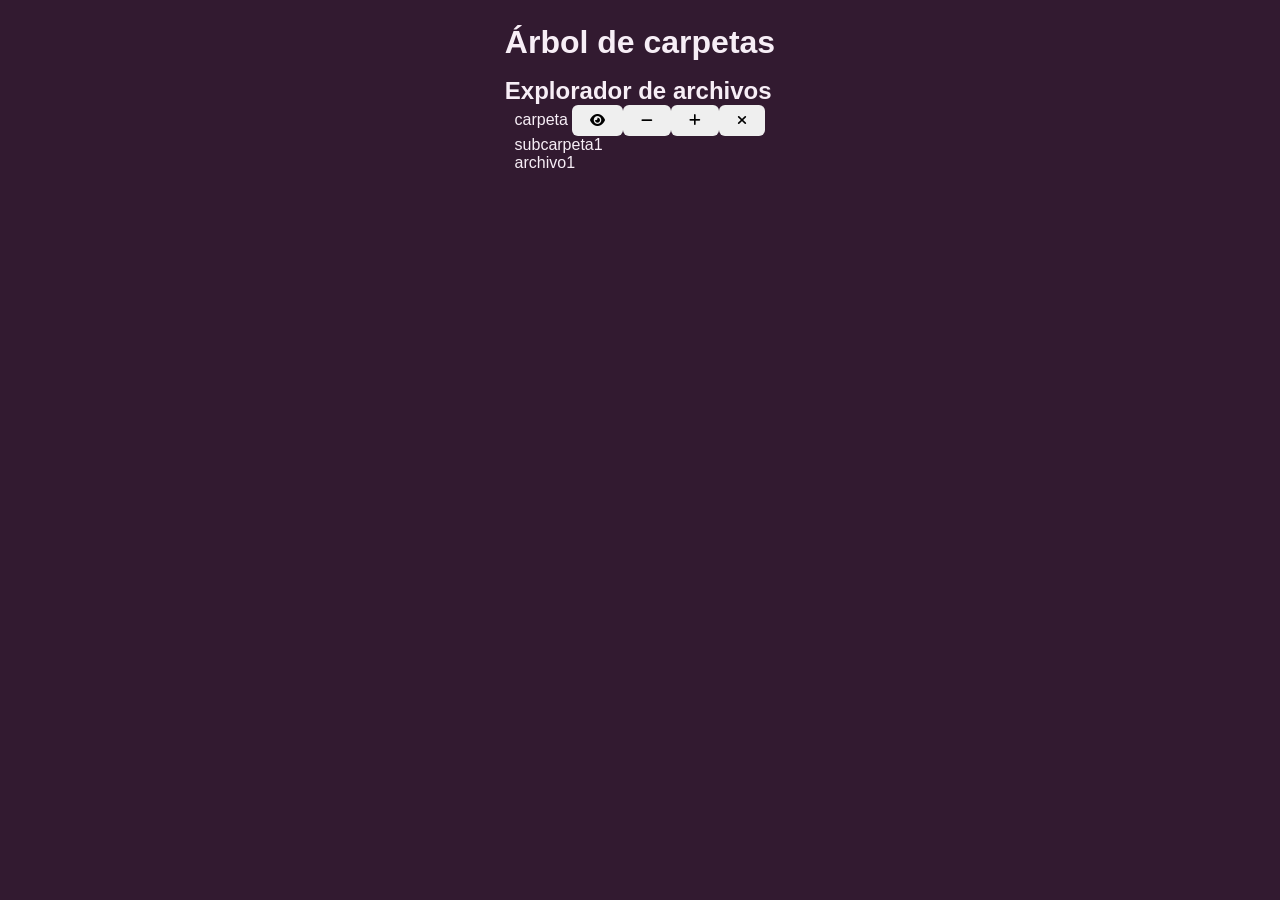
<file: Explorador_De_Carpetas/index.html>
<!DOCTYPE html>
<html lang="es">
    <head>
        <meta charset="UTF-8">
        <meta name="viewport" content="width=device-width, initial-scale=1.0">
        <title>Torre de Hanói</title>
            
            <!-- Icon -->
            <link rel="icon" href="Images/Icono/juego.png">
            
            <!-- Fav-Icons -->
            <link rel="stylesheet" href="https://cdnjs.cloudflare.com/ajax/libs/font-awesome/6.7.2/css/all.min.css"
                integrity="sha512-Evv84Mr4kqVGRNSgIGL/F/aIDqQb7xQ2vcrdIwxfjThSH8CSR7PBEakCr51Ck+w+/U6swU2Im1vVX0SVk9ABhg=="
                crossorigin="anonymous"
                referrerpolicy="no-referrer"
            />

            <!-- CSS -->
            <link rel="stylesheet" href="CSS/style.css">
            
            <!-- JS -->
            <!-- <script src="JS/script.js" defer></script>-->
    </head>
    <body>
        <header></header>
        <main>
            <ul>carpeta <button><i class="fa-solid fa-eye"></i></button><button><i class="fa-solid fa-minus"></i></button><a href="#"><button><i class="fa-solid fa-plus"></i></button></a><button><i class="fa-solid fa-xmark"></i></button>
                <ol>subcarpeta1</ol>
                <ol>archivo1</ol>
            </ul>
            <script src="JS/script.js"></script>
        </main>
        <footer></footer>
    </body>
</html
</file>
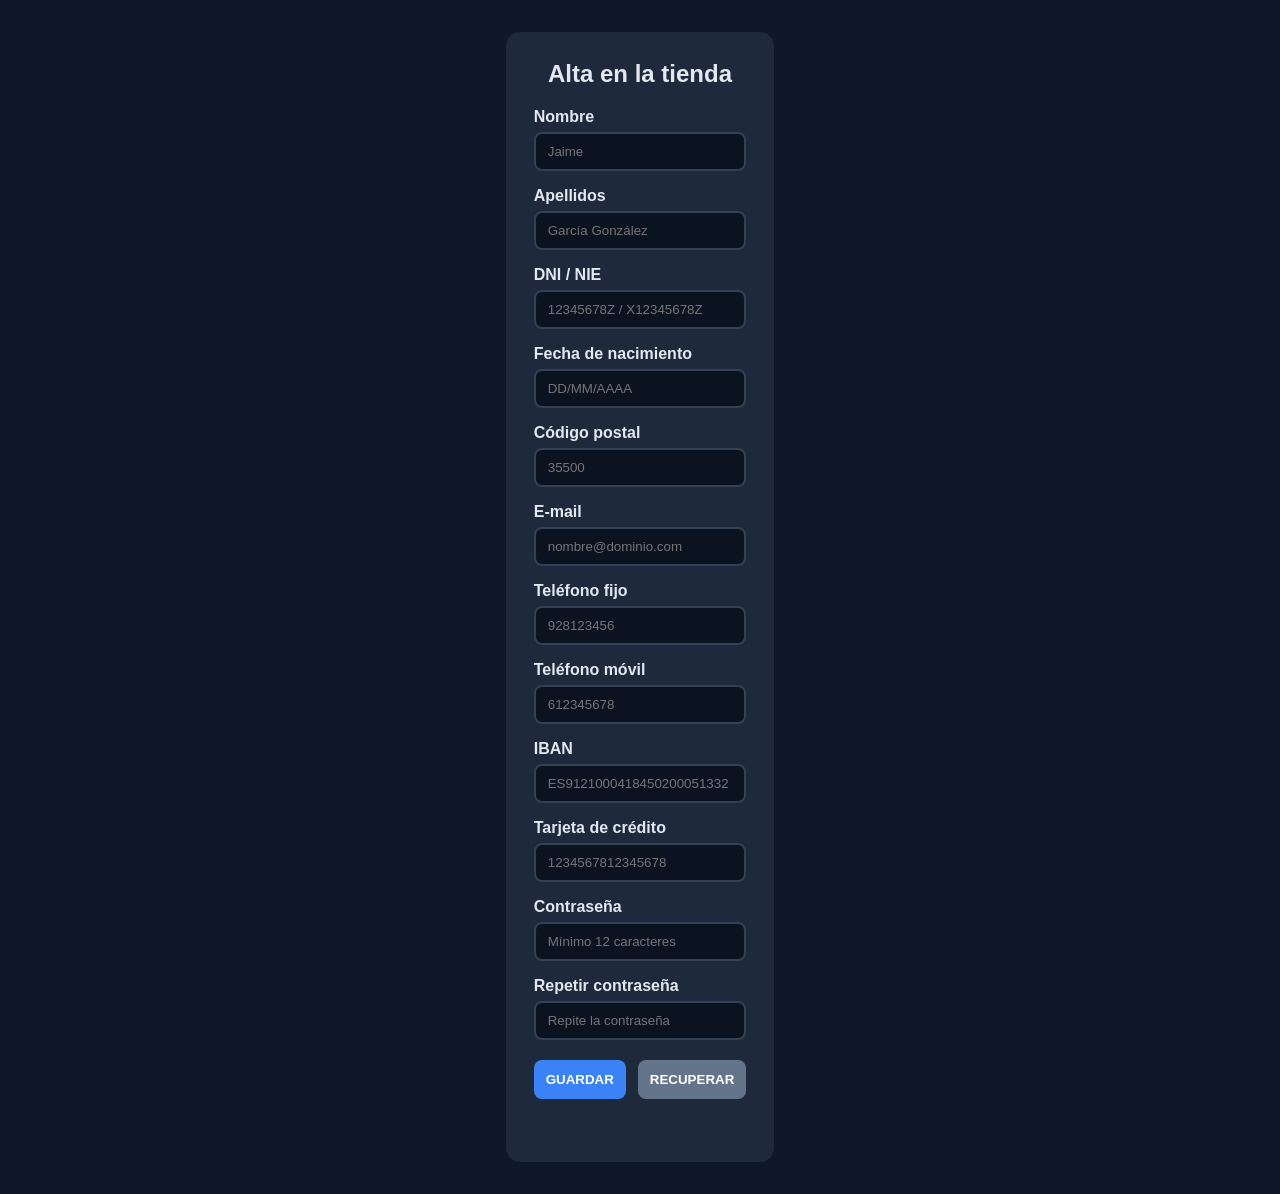
<file: Formulario_Validacion_De_Expresiones/index.html>
<!DOCTYPE html>
<html lang="es">
    <head>
        <meta charset="UTF-8">
        <meta name="viewport" content="width=device-width, initial-scale=1.0">
        <title>Formulario de Validaciones</title>
            
            <!-- Icon -->
            <link rel="icon" href="Images/Icono/formularioWeb.png">
            
            <!-- Fav-Icons -->
            <link rel="stylesheet" href="https://cdnjs.cloudflare.com/ajax/libs/font-awesome/6.7.2/css/all.min.css"
                integrity="sha512-Evv84Mr4kqVGRNSgIGL/F/aIDqQb7xQ2vcrdIwxfjThSH8CSR7PBEakCr51Ck+w+/U6swU2Im1vVX0SVk9ABhg=="
                crossorigin="anonymous"
                referrerpolicy="no-referrer"
            />

            <!-- CSS -->
            <link rel="stylesheet" href="CSS/style.css">
            
            <!-- JS -->
            <!-- <script src="JS/script.js" defer></script>-->
    </head>
    <body>
        <header></header>
        <main> <script src="JS/script.js"></script> </main>
        <footer></footer>
    </body>
</html>
</file>
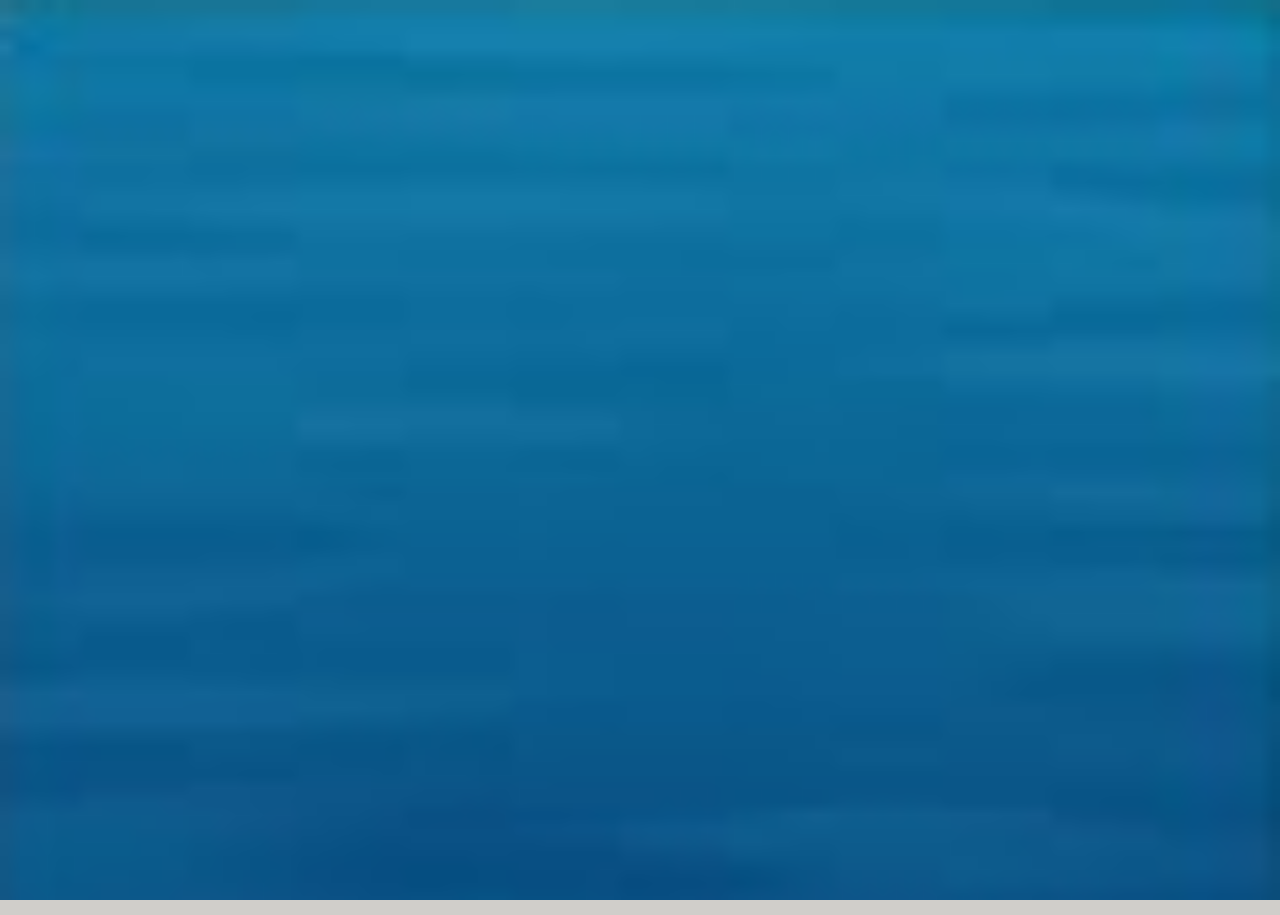
<file: Hundir_La_Flota/index.html>
<!DOCTYPE html>
<html lang="es">
    <head>
        <meta charset="UTF-8">
        <meta name="viewport" content="width=device-width, initial-scale=1.0">
        <title>Hundir la Flota</title>
        
        <!-- Icon -->
        <link rel="icon" href="Images/Icono/juego.png">
        
        <!-- Fav-Icons -->
        <link rel="stylesheet" href="https://cdnjs.cloudflare.com/ajax/libs/font-awesome/6.7.2/css/all.min.css"
            integrity="sha512-Evv84Mr4kqVGRNSgIGL/F/aIDqQb7xQ2vcrdIwxfjThSH8CSR7PBEakCr51Ck+w+/U6swU2Im1vVX0SVk9ABhg=="
            crossorigin="anonymous"
            referrerpolicy="no-referrer"
        />

        <!-- CSS -->
        <link rel="stylesheet" href="CSS/style.css">
        
        <!-- JS -->
        <!-- <script src="JS/script.js" defer></script>-->
    </head>
    <body>
        <header></header>
        <main>
            <script src="JS/script.js"></script>
        </main>
        <footer></footer>
    </body>
</html>
</file>
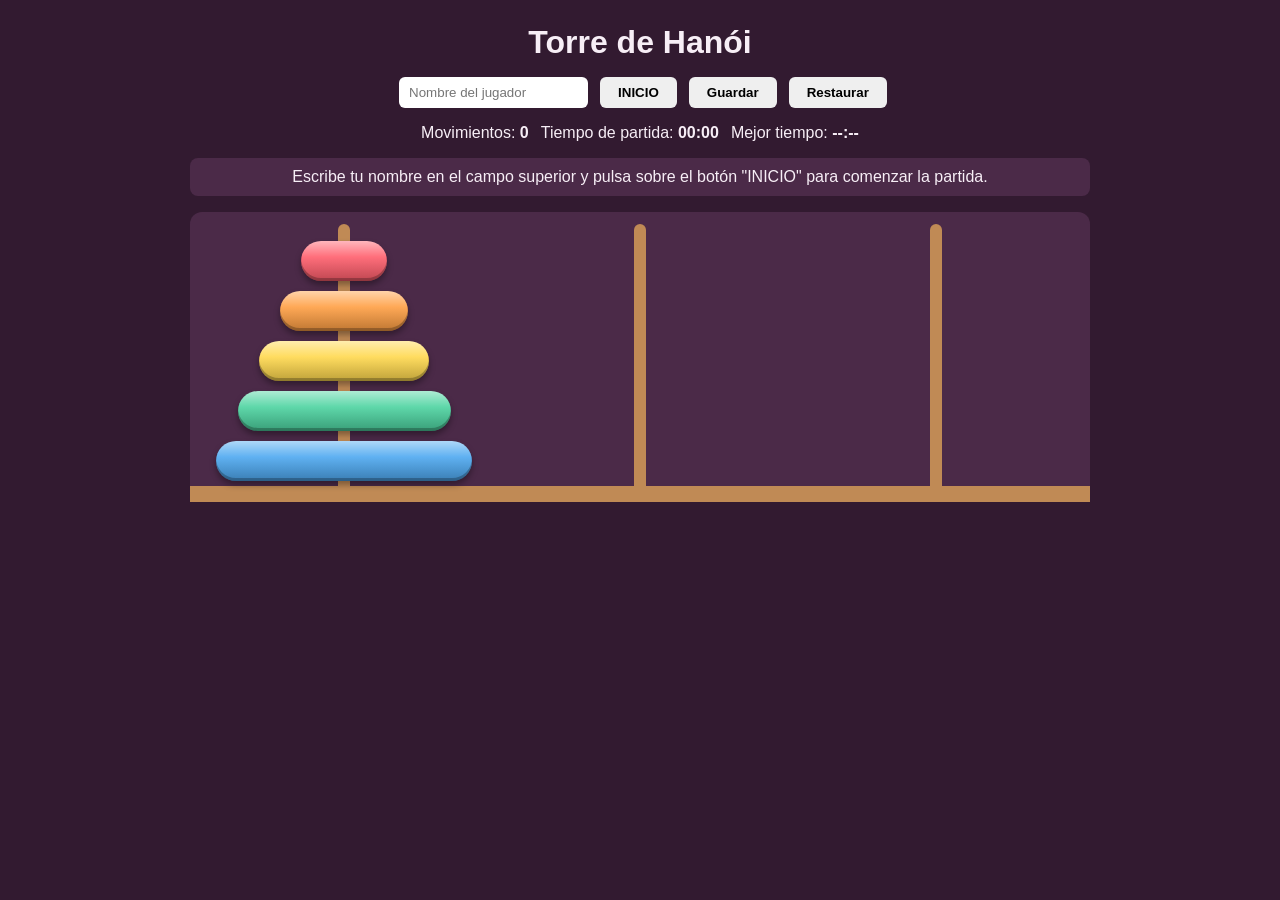
<file: Torre_De_Hanói/index.html>
<!DOCTYPE html>
<html lang="es">
    <head>
        <meta charset="UTF-8">
        <meta name="viewport" content="width=device-width, initial-scale=1.0">
        <title>Torre de Hanói</title>
            
            <!-- Icon -->
            <link rel="icon" href="Images/Icono/juego.png">
            
            <!-- Fav-Icons -->
            <link rel="stylesheet" href="https://cdnjs.cloudflare.com/ajax/libs/font-awesome/6.7.2/css/all.min.css"
                integrity="sha512-Evv84Mr4kqVGRNSgIGL/F/aIDqQb7xQ2vcrdIwxfjThSH8CSR7PBEakCr51Ck+w+/U6swU2Im1vVX0SVk9ABhg=="
                crossorigin="anonymous"
                referrerpolicy="no-referrer"
            />

            <!-- CSS -->
            <link rel="stylesheet" href="CSS/style.css">
            
            <!-- JS -->
            <!-- <script src="JS/script.js" defer></script>-->
    </head>
    <body>
        <header></header>
        <main>
            <script src="JS/script.js"></script>
        </main>
        <footer></footer>
    </body>
</html>
</file>
<file: Explorador_De_Carpetas/CSS/style.css>
/* <========== Variables ==========> */

/**
 * Medidas y colores reutilizables.
 *     "--alturaCelda" Alto de cada celda de la torre (y por tanto de cada disco).
 */
:root{
    --alturaCelda: 50px;
    /*
    --colorFondo: #1E2A38;
    --colorTablero: #2E3F52;
    --colorMadera: #A0703C;
    --colorTexto: #F1F4F8;
    --colorSeleccion: #FFD43B;
    */
    --colorFondo: #321A30;
    --colorTablero: #4B2A48;
    --colorMadera: #C08A55;
    --colorTexto: #F7EEF6;
    --colorSeleccion: #FFFFFF;
}


/* <========== Generales ==========> */

/* Reseteo general, aplicado a todos los elementos de la página ("*" selector universal). */
*{
    margin: 0;
    padding: 0;
    box-sizing: border-box;
}

/* Cuerpo de la página: contenido centrado en horizontal. */
body{
    min-height: 100vh;
    display: flex;
    flex-direction: column;
    align-items: center;
    padding: 24px 16px;
    background-color: var(--colorFondo);
    color: var(--colorTexto);
    font-family: "Segoe UI", Arial, sans-serif;
}

/* Contenedor principal: ocupa casi todo el ancho, con un máximo para pantallas grandes. */
main{
    width: 100%;
    max-width: 900px;
    display: flex;
    flex-direction: column;
    align-items: center;
    gap: 16px;
}

h1{ margin-bottom: 16px; text-align: center; }

/* Mensaje de error del programa. */
.mensaje.error{ background-color: #8B1E1E; }


/* <========== Panel de control y marcadores ==========> */

/* Fila con el nombre del jugador y los botones (pasan a varias filas si la pantalla es estrecha). */
.panel, .marcadores{
    display: flex;
    flex-wrap: wrap;
    justify-content: center;
    align-items: center;
    gap: 12px;
}

.panel input{
    margin-left: 6px;
    padding: 8px 10px;
    border-radius: 6px;
    border: none;
}

button{
    padding: 8px 18px;
    font-weight: 600;
    border: none;
    border-radius: 6px;
    cursor: pointer;
}

/* Marcadores: números destacados. */
.marcadores span{ font-weight: 700; }

/* División de mensajes del juego. */
.mensaje{
    width: 100%;
    padding: 10px 16px;
    text-align: center;
    background-color: var(--colorTablero);
    border-radius: 8px;
}

/* Mensaje de éxito (torre terminada): fondo verde. */
.mensaje.exito{ background-color: #2F7D4A; }

/* Mensaje de aviso (movimiento no permitido): fondo ámbar con texto oscuro. */
.mensaje.aviso{
    background-color: #F2C14E;
    color: #1E2A38;
}


/* <========== Tablero ==========> */

/* Las tres torres en fila, apoyadas sobre una base común. */
.tablero{
    width: 100%;
    display: flex;
    justify-content: space-between;
    gap: 12px;
    padding: 24px 12px 0;
    background-color: var(--colorTablero);
    border-bottom: 16px solid var(--colorMadera); /* Base de madera común a las tres torres. */
    border-radius: 12px 12px 0 0;
}

/**
 * Torre: columna de celdas.
 *     "position: relative" sirve de referencia para colocar el palo ("::before") en su centro.
 */
.torre{
    position: relative;
    flex: 1;
    display: flex;
    flex-direction: column;
    cursor: pointer;
}

/* Palo vertical de la torre, dibujado con CSS detrás de los discos ("::before" crea un elemento extra sin tocar el HTML). */
.torre::before{
    content: "";
    position: absolute;
    left: 50%;
    top: -12px;
    bottom: 0;
    width: 12px;
    transform: translateX(-50%); /* Centra el palo (lo desplaza la mitad de su propio ancho). */
    background-color: var(--colorMadera);
    border-radius: 6px 6px 0 0;
}

/* Celda de la torre: hueco para un disco, centrado. "position: relative" la pone por delante del palo. */
.celda{
    position: relative;
    height: var(--alturaCelda);
    display: flex;
    justify-content: center;
    align-items: center;
}


/* <========== Discos ==========> */

/**
 * Disco: ocupa casi todo el alto de la celda; el ancho y el color base los pone el JS según su tamaño ("style.width" y "style.backgroundColor").
 *     "background-image" pinta un degradado ENCIMA del color base: brillo blanco arriba y sombra oscura abajo, para dar efecto de volumen (como una pieza de madera barnizada).
 *     "box-shadow" añade dos sombras: una interior (borde más oscuro, "inset") y otra exterior (el disco "flota" sobre el tablero).
 */
.disco{
    height: 80%;
    border-radius: 999px; /* Valor muy grande: los extremos quedan totalmente redondeados, sea cual sea el ancho del disco. */
    background-image: linear-gradient(to bottom, rgba(255, 255, 255, 0.55) 0%, rgba(255, 255, 255, 0.10) 40%, rgba(0, 0, 0, 0.25) 100%);
    box-shadow: inset 0 -3px 0 rgba(0, 0, 0, 0.25), 0 4px 6px rgba(0, 0, 0, 0.35);
    transition: transform 0.15s; /* Animación suave al cambiar de posición ("transform"). */
}

/* Disco con el ratón encima: se eleva un poco para indicar que se puede pulsar. */
.disco:hover{ transform: translateY(-3px); }

/* Disco seleccionado para mover (se añadirá/quitará esta clase desde JS): se eleva más y se rodea de un brillo amarillo. */
.disco.seleccionado{
    transform: translateY(-8px);
    box-shadow: 0 0 0 4px var(--colorSeleccion), 0 8px 14px rgba(0, 0, 0, 0.45);
}
</file>
<file: Formulario_Validacion_De_Expresiones/CSS/style.css>
/* <========== Variables ==========> */

/* Colores reutilizables de la página (se leen con "var(--nombre)"). */
:root{
    --colorFondo:      #0f172a;
    --colorTarjeta:    #1e293b;
    --colorTexto:      #e2e8f0;
    --colorBorde:      #334155;
    --colorPrincipal:  #3b82f6;
    --colorValido:     #22c55e;
    --colorError:      #ef4444;
}


/* <========== Generales ==========> */

/* Reinicio básico aplicado a todos los elementos. */
*{
    margin: 0;
    padding: 0;
    box-sizing: border-box;
}

/* Cuerpo: fondo oscuro y formulario centrado en horizontal. */
body{
    min-height: 100vh;
    display: flex;
    justify-content: center;
    align-items: flex-start;
    padding: 32px 16px;
    background-color: var(--colorFondo);
    color: var(--colorTexto);
    font-family: "Segoe UI", Arial, sans-serif;
}


/* <========== Formulario ==========> */

/* Tarjeta que contiene todo el formulario. */
form{
    width: 100%;
    max-width: 520px;
    padding: 28px;
    background-color: var(--colorTarjeta);
    border-radius: 14px;
}

h1{ margin-bottom: 20px; text-align: center; font-size: 1.5rem; }

/* Cada campo: etiqueta arriba, input debajo y aviso oculto. */
.campo{ margin-bottom: 16px; display: flex; flex-direction: column; }

.campo label{ margin-bottom: 6px; font-weight: 600; }

.campo input{
    padding: 10px 12px;
    border: 2px solid var(--colorBorde);
    border-radius: 8px;
    background-color: #0b1220;
    color: var(--colorTexto);
    outline: none;
}

.campo input:focus{ border-color: var(--colorPrincipal); }

/* Estados de validación (las clases las añade el JS). */
.campo input.valido{ border-color: var(--colorValido); }
.campo input.error{ border-color: var(--colorError); }

/* Aviso con el formato correcto: oculto por defecto, visible si el campo es erróneo. */
.aviso{
    margin-top: 6px;
    font-size: 0.85rem;
    color: var(--colorError);
    display: none;
}

/* El aviso se muestra cuando su input hermano tiene la clase "error". */
.campo input.error ~ .aviso{ display: block; }


/* <========== Botones ==========> */

.botones{ display: flex; gap: 12px; margin-top: 20px; }

button{
    flex: 1;
    padding: 12px;
    border: none;
    border-radius: 8px;
    color: #ffffff;
    font-weight: 700;
    cursor: pointer;
}

.guardar{ background-color: var(--colorPrincipal); }
.recuperar{ background-color: #64748b; }

button:hover{ opacity: 0.9; }


/* <========== Mensaje de resultado ==========> */

.mensaje{ margin-top: 16px; min-height: 1.2em; text-align: center; font-weight: 600; }
.mensaje.exito{ color: var(--colorValido); }
.mensaje.error{ color: var(--colorError); }
</file>
<file: Hundir_La_Flota/CSS/style.css>
/**
 * Define el tamaño de cada casilla del tablero (se aplica en la tabla y en el cálculo del tamaño de las imágenes de los barcos).
 *     ":root" variable inventada que funciona igual que un "const" de JS (en este caso guarda un valor con un nombre y lo usa en varios sitios).
 */
:root{ --casilla: 50px; } /* "--" Cualquier nombre que empiece por + "casilla" */

*{
    margin: 0;
    padding: 0;
    box-sizing: border-box;
}

body{
    min-width: 100vh;
    min-height: 100vh;
    display: flex;
    flex-direction: column;
    justify-content: center;
    align-items: center;
    background-color: #d0ceca;
    margin-top: 15px;

    background-image: url("../Images/Agua/oceanoEnCalma.png");
    background-size: cover;
    background-attachment: fixed;
}

.tablero{ border-collapse: collapse; }

.tablero th, .tablero td{
    width: var(--casilla);
    height: var(--casilla);
    text-align: center;
    border: 1px solid black;
}

.tablero th{ background-color: #a9a6a0; }

.agua{
    position: relative;
    padding: 0;
    background-image: url("../Images/Agua/oceanoRevuelto.png");
    background-size: cover;
}

.imagenBarco{
    position: absolute;
    top: 0;
    left: 0;
    width: calc(var(--casilla) * var(--longitud));
    height: var(--casilla);
    object-fit: fill;
    z-index: 1;
}

.imagenBarco.vertical{
    transform-origin: top left;
    transform: rotate(90deg) translateY(-100%);
}
</file>
<file: Torre_De_Hanói/CSS/style.css>
/* <========== Variables ==========> */

/**
 * Medidas y colores reutilizables.
 *     "--alturaCelda" Alto de cada celda de la torre (y por tanto de cada disco).
 */
:root{
    --alturaCelda: 50px;
    /*
    --colorFondo: #1E2A38;
    --colorTablero: #2E3F52;
    --colorMadera: #A0703C;
    --colorTexto: #F1F4F8;
    --colorSeleccion: #FFD43B;
    */
    --colorFondo: #321A30;
    --colorTablero: #4B2A48;
    --colorMadera: #C08A55;
    --colorTexto: #F7EEF6;
    --colorSeleccion: #FFFFFF;
}


/* <========== Generales ==========> */

/* Reseteo general, aplicado a todos los elementos de la página ("*" selector universal). */
*{
    margin: 0;
    padding: 0;
    box-sizing: border-box;
}

/* Cuerpo de la página: contenido centrado en horizontal. */
body{
    min-height: 100vh;
    display: flex;
    flex-direction: column;
    align-items: center;
    padding: 24px 16px;
    background-color: var(--colorFondo);
    color: var(--colorTexto);
    font-family: "Segoe UI", Arial, sans-serif;
}

/* Contenedor principal: ocupa casi todo el ancho, con un máximo para pantallas grandes. */
main{
    width: 100%;
    max-width: 900px;
    display: flex;
    flex-direction: column;
    align-items: center;
    gap: 16px;
}

h1{ margin-bottom: 16px; text-align: center; }

/* Mensaje de error del programa. */
.mensaje.error{ background-color: #8B1E1E; }


/* <========== Panel de control y marcadores ==========> */

/* Fila con el nombre del jugador y los botones (pasan a varias filas si la pantalla es estrecha). */
.panel, .marcadores{
    display: flex;
    flex-wrap: wrap;
    justify-content: center;
    align-items: center;
    gap: 12px;
}

.panel input{
    margin-left: 6px;
    padding: 8px 10px;
    border-radius: 6px;
    border: none;
}

button{
    padding: 8px 18px;
    font-weight: 600;
    border: none;
    border-radius: 6px;
    cursor: pointer;
}

/* Marcadores: números destacados. */
.marcadores span{ font-weight: 700; }

/* División de mensajes del juego. */
.mensaje{
    width: 100%;
    padding: 10px 16px;
    text-align: center;
    background-color: var(--colorTablero);
    border-radius: 8px;
}

/* Mensaje de éxito (torre terminada): fondo verde. */
.mensaje.exito{ background-color: #2F7D4A; }

/* Mensaje de aviso (movimiento no permitido): fondo ámbar con texto oscuro. */
.mensaje.aviso{
    background-color: #F2C14E;
    color: #1E2A38;
}


/* <========== Tablero ==========> */

/* Las tres torres en fila, apoyadas sobre una base común. */
.tablero{
    width: 100%;
    display: flex;
    justify-content: space-between;
    gap: 12px;
    padding: 24px 12px 0;
    background-color: var(--colorTablero);
    border-bottom: 16px solid var(--colorMadera); /* Base de madera común a las tres torres. */
    border-radius: 12px 12px 0 0;
}

/**
 * Torre: columna de celdas.
 *     "position: relative" sirve de referencia para colocar el palo ("::before") en su centro.
 */
.torre{
    position: relative;
    flex: 1;
    display: flex;
    flex-direction: column;
    cursor: pointer;
}

/* Palo vertical de la torre, dibujado con CSS detrás de los discos ("::before" crea un elemento extra sin tocar el HTML). */
.torre::before{
    content: "";
    position: absolute;
    left: 50%;
    top: -12px;
    bottom: 0;
    width: 12px;
    transform: translateX(-50%); /* Centra el palo (lo desplaza la mitad de su propio ancho). */
    background-color: var(--colorMadera);
    border-radius: 6px 6px 0 0;
}

/* Celda de la torre: hueco para un disco, centrado. "position: relative" la pone por delante del palo. */
.celda{
    position: relative;
    height: var(--alturaCelda);
    display: flex;
    justify-content: center;
    align-items: center;
}


/* <========== Discos ==========> */

/**
 * Disco: ocupa casi todo el alto de la celda; el ancho y el color base los pone el JS según su tamaño ("style.width" y "style.backgroundColor").
 *     "background-image" pinta un degradado ENCIMA del color base: brillo blanco arriba y sombra oscura abajo, para dar efecto de volumen (como una pieza de madera barnizada).
 *     "box-shadow" añade dos sombras: una interior (borde más oscuro, "inset") y otra exterior (el disco "flota" sobre el tablero).
 */
.disco{
    height: 80%;
    border-radius: 999px; /* Valor muy grande: los extremos quedan totalmente redondeados, sea cual sea el ancho del disco. */
    background-image: linear-gradient(to bottom, rgba(255, 255, 255, 0.55) 0%, rgba(255, 255, 255, 0.10) 40%, rgba(0, 0, 0, 0.25) 100%);
    box-shadow: inset 0 -3px 0 rgba(0, 0, 0, 0.25), 0 4px 6px rgba(0, 0, 0, 0.35);
    transition: transform 0.15s; /* Animación suave al cambiar de posición ("transform"). */
}

/* Disco con el ratón encima: se eleva un poco para indicar que se puede pulsar. */
.disco:hover{ transform: translateY(-3px); }

/* Disco seleccionado para mover (se añadirá/quitará esta clase desde JS): se eleva más y se rodea de un brillo amarillo. */
.disco.seleccionado{
    transform: translateY(-8px);
    box-shadow: 0 0 0 4px var(--colorSeleccion), 0 8px 14px rgba(0, 0, 0, 0.45);
}
</file>
